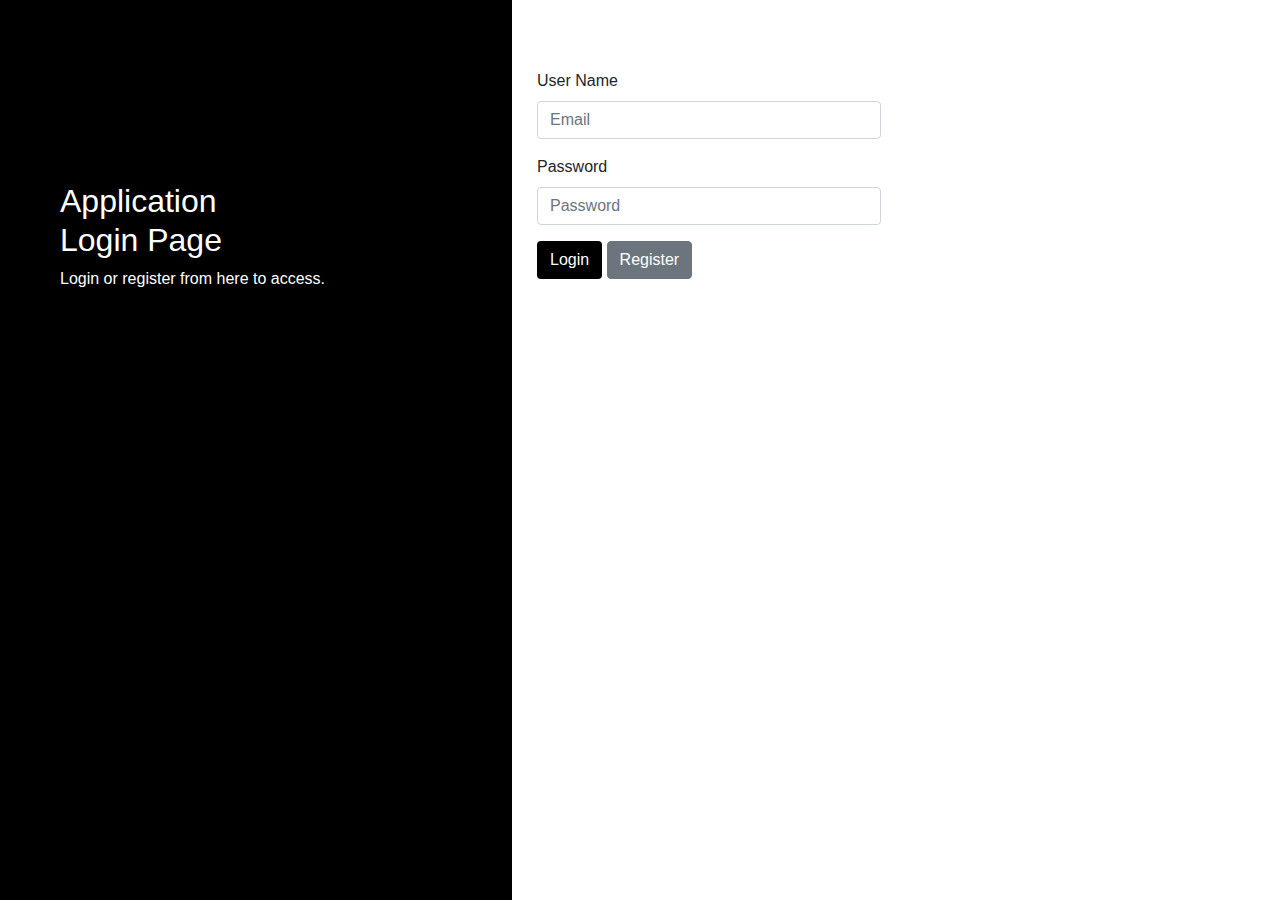
<file: frontend/index.html>
<!DOCTYPE html>
<html lang="en">

<head>
   <link href="css/bootstrap.min.css" rel="stylesheet" id="bootstrap-css">
   <link href="css/index.css" rel="stylesheet">
   <script src="js/bootstrap.min.js"></script>
   <script src="js/jquery-1.11.1.min.js"></script>
   <script src="js/controller.js"></script>
   <!------ Include the above in your HEAD tag ---------->
   <title>Login</title>
</head>

<body>
   <div class="loader hidden" id="loader"></div>
   <div class="sidenav">
      <div class="login-main-text">
         <h2>Application<br> Login Page</h2>
         <p>Login or register from here to access.</p>
      </div>
   </div>
   <div class="main">
      <div class="col-md-6 col-sm-12">
         <div class="login-form">
            <div class="form-group">
               <label>User Name</label>
               <input type="text" class="form-control" placeholder="Email" name="email" id="email" />
            </div>
            <div class="form-group">
               <label>Password</label>
               <input type="password" class="form-control" placeholder="Password" name="password" id="password" />
            </div>
            <button type="submit" onclick="formLogin()" class="btn btn-black">Login</button>
            <button type="button" onclick="location.href='register.html';" class="btn btn-secondary">Register</button>
         </div>
      </div>
   </div>
   <script>

      function formLogin() {
         const email = $("#email").val();
         const password = $("#password").val();
         userLogin(email, password);
      }

   </script>
</body>

</html>
</file>
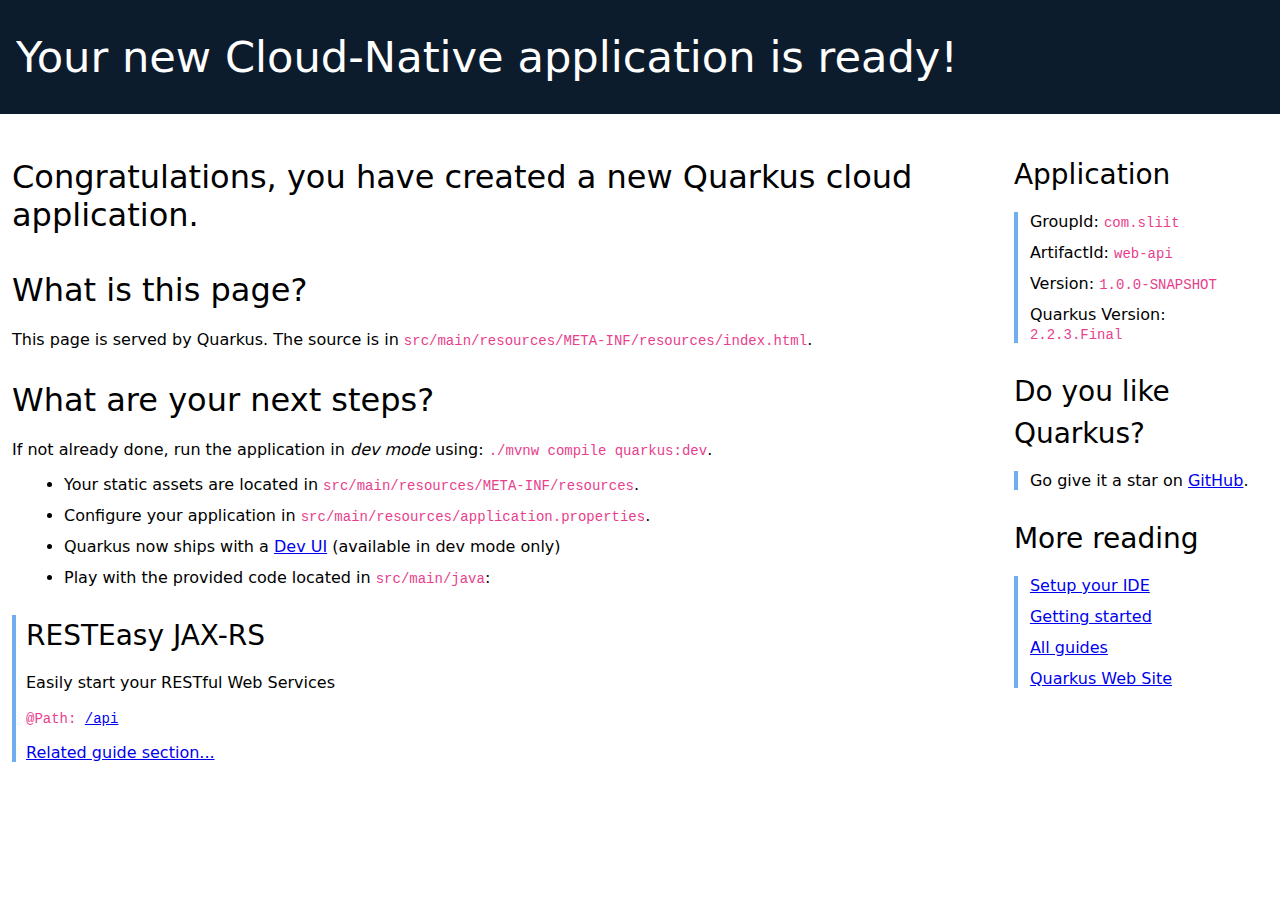
<file: web-api/src/main/resources/META-INF/resources/index.html>
<!DOCTYPE html>
<html lang="en">
<head>
    <meta charset="UTF-8">
    <title>web-api - 1.0.0-SNAPSHOT</title>
    <style>
        h1, h2, h3, h4, h5, h6 {
            margin-bottom: 0.5rem;
            font-weight: 400;
            line-height: 1.5;
        }

        h1 {
            font-size: 2.5rem;
        }

        h2 {
            font-size: 2rem
        }

        h3 {
            font-size: 1.75rem

        }

        h4 {
            font-size: 1.5rem
        }

        h5 {
            font-size: 1.25rem
        }

        h6 {
            font-size: 1rem
        }

        .lead {
            font-weight: 300;
            font-size: 2rem;
        }

        .banner {
            font-size: 2.7rem;
            margin: 0;
            padding: 2rem 1rem;
            background-color: #0d1c2c;
            color: white;
        }

        body {
            margin: 0;
            font-family: -apple-system, system-ui, "Segoe UI", Roboto, "Helvetica Neue", Arial, sans-serif, "Apple Color Emoji", "Segoe UI Emoji", "Segoe UI Symbol", "Noto Color Emoji";
        }

        code {
            font-family: SFMono-Regular, Menlo, Monaco, Consolas, "Liberation Mono", "Courier New", monospace;
            font-size: 87.5%;
            color: #e83e8c;
            word-break: break-word;
        }

        .left-column {
            padding: .75rem;
            max-width: 75%;
            min-width: 55%;
        }

        .right-column {
            padding: .75rem;
            max-width: 25%;
        }

        .container {
            display: flex;
            width: 100%;
        }

        li {
            margin: 0.75rem;
        }

        .right-section {
            margin-left: 1rem;
            padding-left: 0.5rem;
        }

        .right-section h3 {
            padding-top: 0;
            font-weight: 200;
        }

        .right-section ul {
            border-left: 0.3rem solid #71aeef;
            list-style-type: none;
            padding-left: 0;
        }

        .provided-code {
            border-left: 0.3rem solid #71aeef;
            padding-left: 10px;
        }

        .provided-code h3 {
            font-weight: 200;
        }
    </style>
</head>
<body>

<div class="banner lead">
    Your new Cloud-Native application is ready!
</div>

<div class="container">
    <div class="left-column">
        <p class="lead"> Congratulations, you have created a new Quarkus cloud application.</p>

        <h2>What is this page?</h2>

        <p>This page is served by Quarkus. The source is in
            <code>src/main/resources/META-INF/resources/index.html</code>.</p>

        <h2>What are your next steps?</h2>

        <p>If not already done, run the application in <em>dev mode</em> using: <code>./mvnw compile quarkus:dev</code>.
        </p>
        <ul>
            <li>Your static assets are located in <code>src/main/resources/META-INF/resources</code>.</li>
            <li>Configure your application in <code>src/main/resources/application.properties</code>.</li>
            <li>Quarkus now ships with a <a href="/q/dev/">Dev UI</a> (available in dev mode only)</li>
            <li>Play with the provided code located in <code>src/main/java</code>:</li>
        </ul>
                <div class="provided-code">
            <h3>RESTEasy JAX-RS</h3>
            <p>Easily start your RESTful Web Services</p>
            <p><code>@Path: <a href="/api" class="path-link" target="_blank">/api</a></code></p>
            <p><a href="https://quarkus.io/guides/getting-started#the-jax-rs-resources" class="guide-link" target="_blank">Related guide section...</a></p>
        </div>

    </div>
    <div class="right-column">
        <div class="right-section">
            <h3>Application</h3>
            <ul>
                <li>GroupId: <code>com.sliit</code></li>
                <li>ArtifactId: <code>web-api</code></li>
                <li>Version: <code>1.0.0-SNAPSHOT</code></li>
                <li>Quarkus Version: <code>2.2.3.Final</code></li>
            </ul>
        </div>
        <div class="right-section">
            <h3>Do you like Quarkus?</h3>
            <ul>
                <li>Go give it a star on <a href="https://github.com/quarkusio/quarkus">GitHub</a>.</li>
            </ul>
        </div>
        <div class="right-section">
            <h3>More reading</h3>
            <ul>
                <li><a href="https://quarkus.io/guides/maven-tooling.html" target="_blank">Setup your IDE</a></li>
                <li><a href="https://quarkus.io/guides/getting-started.html" target="_blank">Getting started</a></li>
                <li><a href="https://quarkus.io/guides/" target="_blank">All guides</a></li>
                <li><a href="https://quarkus.io" target="_blank">Quarkus Web Site</a></li>
            </ul>
        </div>
    </div>
</div>
</body>
</html>
</file>
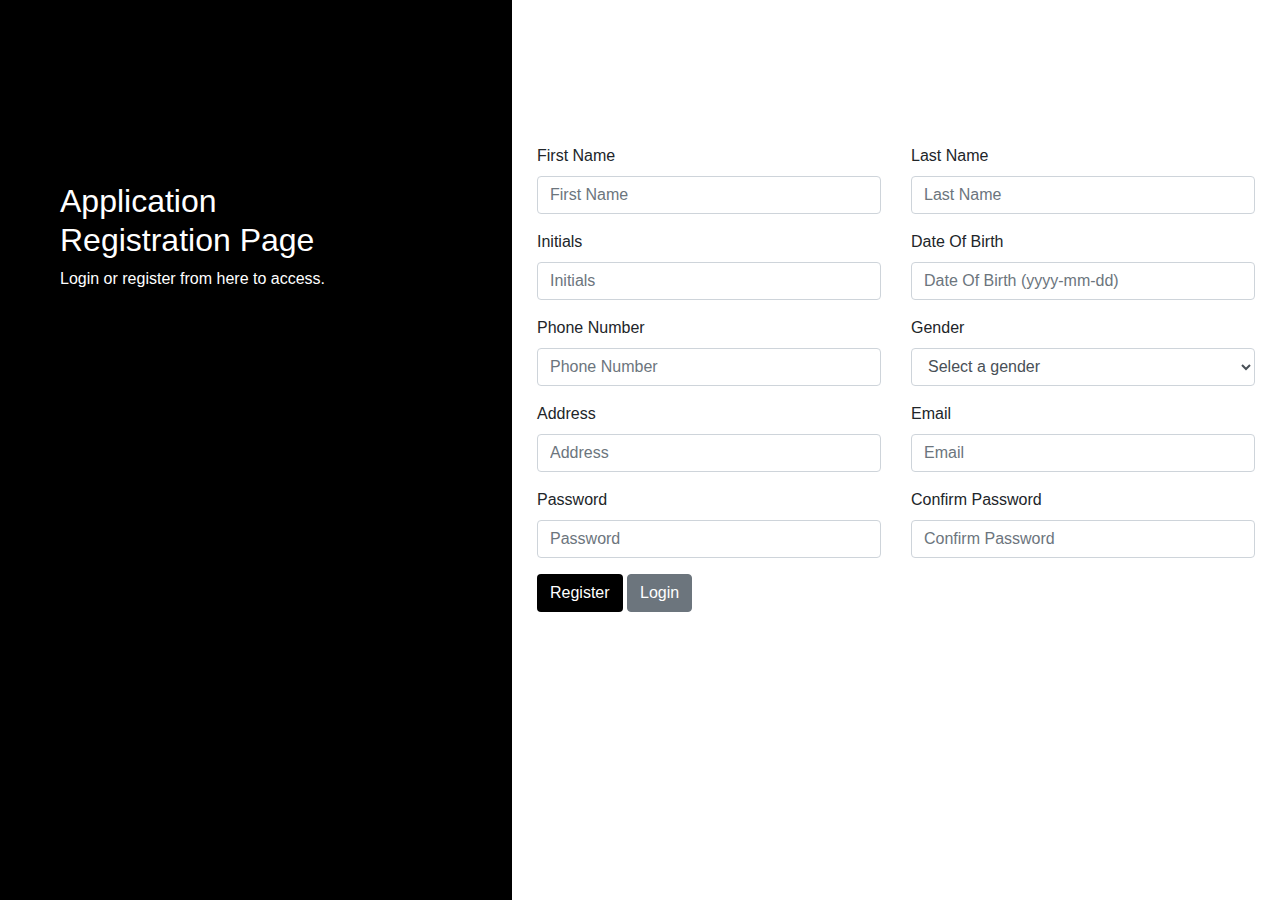
<file: frontend/register.html>
<!DOCTYPE html>
<html lang="en">

<head>
    <link href="css/bootstrap.min.css" rel="stylesheet" id="bootstrap-css">
    <link href="css/index.css" rel="stylesheet">
    <script src="js/bootstrap.min.js"></script>
    <script src="js/jquery-1.11.1.min.js"></script>
    <script src="js/controller.js"></script>
    <!------ Include the above in your HEAD tag ---------->
    <title>Document</title>
</head>

<body>

    <div class="sidenav">
        <div class="login-main-text">
            <h2>Application<br> Registration Page</h2>
            <p>Login or register from here to access.</p>
        </div>
    </div>
    <div class="main">
        <div class="col-md-12 col-sm-12">
            <div class="login-form">
                <div class="row">
                    <div class="form-group col">
                        <label>First Name</label>
                        <input type="text" class="form-control" placeholder="First Name" id="firstName" name="firstName">
                    </div>
                    <div class="form-group col">
                        <label>Last Name</label>
                        <input type="text" class="form-control" placeholder="Last Name" id="lastName" name="lastName">
                    </div>
                </div>
                <div class="row">
                    <div class="form-group col">
                        <label>Initials</label>
                        <input type="text" class="form-control" placeholder="Initials" id="initials" name="initials">
                    </div>
                    <div class="form-group col">
                        <label>Date Of Birth</label>
                        <input type="text" class="form-control" placeholder="Date Of Birth (yyyy-mm-dd)" id="dob" name="dob">
                    </div>
                </div>
                <div class="row">
                    <div class="form-group col">
                        <label>Phone Number</label>
                        <input type="text" class="form-control" placeholder="Phone Number" id="phoneNumber" name="phoneNumber">
                    </div>
                    <div class="form-group col">
                        <label>Gender</label>
                        <select class="form-control" name="gender" id="gender">
                     <option value="n">Select a gender</option>
                     <option value="m">Male</option>
                     <option value="f">Female</option>
                  </select>
                    </div>
                </div>
                <div class="row">
                    <div class="form-group col">
                        <label>Address</label>
                        <input type="text" class="form-control" placeholder="Address" id="address" name="address">
                    </div>
                    <div class="form-group col">
                        <label>Email</label>
                        <input type="text" class="form-control" placeholder="Email" id="email" name="email">
                    </div>
                </div>
                <div class="row">
                    <div class="form-group col">
                        <label>Password</label>
                        <input type="password" class="form-control" placeholder="Password" id="password" name="password">
                    </div>
                    <div class="form-group col">
                        <label>Confirm Password</label>
                        <input type="password" class="form-control" placeholder="Confirm Password" id="confirmPassword" name="confirmPassword">
                    </div>
                </div>
                <button type="submit" onclick="formRegister()" class="btn btn-black">Register</button>
                <button type="button" onclick="location.href='index.html';" class="btn btn-secondary">Login</button>
            </div>
        </div>
    </div>

    <script>
        function formRegister() {
            const firstName = $("#firstName").val();
            const lastName = $("#lastName").val();
            const initials = $("#initials").val();
            const dob = $("#dob").val();
            const phoneNumber = $("#phoneNumber").val();
            const gender = $("#gender").val();
            const address = $("#address").val();
            const email = $("#email").val();
            const password = $("#password").val();
            userRegistration(firstName, lastName, initials, dob, phoneNumber, gender, address, email, password);
        }
    </script>

</body>

</html>
</file>
<file: frontend/css/index.css>
body {
    font-family: "Lato", sans-serif;
}



.main-head{
    height: 150px;
    background: #FFF;
   
}

.sidenav {
    height: 100%;
    background-color: #000;
    overflow-x: hidden;
    padding-top: 20px;
}


.main {
    padding: 0px 10px;
}

@media screen and (max-height: 450px) {
    .sidenav {padding-top: 15px;}
}

@media screen and (max-width: 450px) {
    .login-form{
        margin-top: 10%;
    }

    .register-form{
        margin-top: 10%;
    }
}

@media screen and (min-width: 768px){
    .main{
        margin-left: 40%; 
    }

    .sidenav{
        width: 40%;
        position: fixed;
        z-index: 1;
        top: 0;
        left: 0;
    }

    .login-form{
        margin-top: 20%;
    }

    .register-form{
        margin-top: 20%;
    }
}


.login-main-text{
    margin-top: 20%;
    padding: 60px;
    color: #fff;
}

.login-main-text h2{
    font-weight: 300;
}

.btn-black{
    background-color: #000 !important;
    color: #fff;
}

/*custom loader*/

.loader {
    position: fixed;
    left: 0px;
    top: 0px;
    width: 100%;
    height: 100%;
    z-index: 9999;
    background: url(../images/loader.gif) center no-repeat #fff;
}

.hidden{
    display: none;
}
</file>
